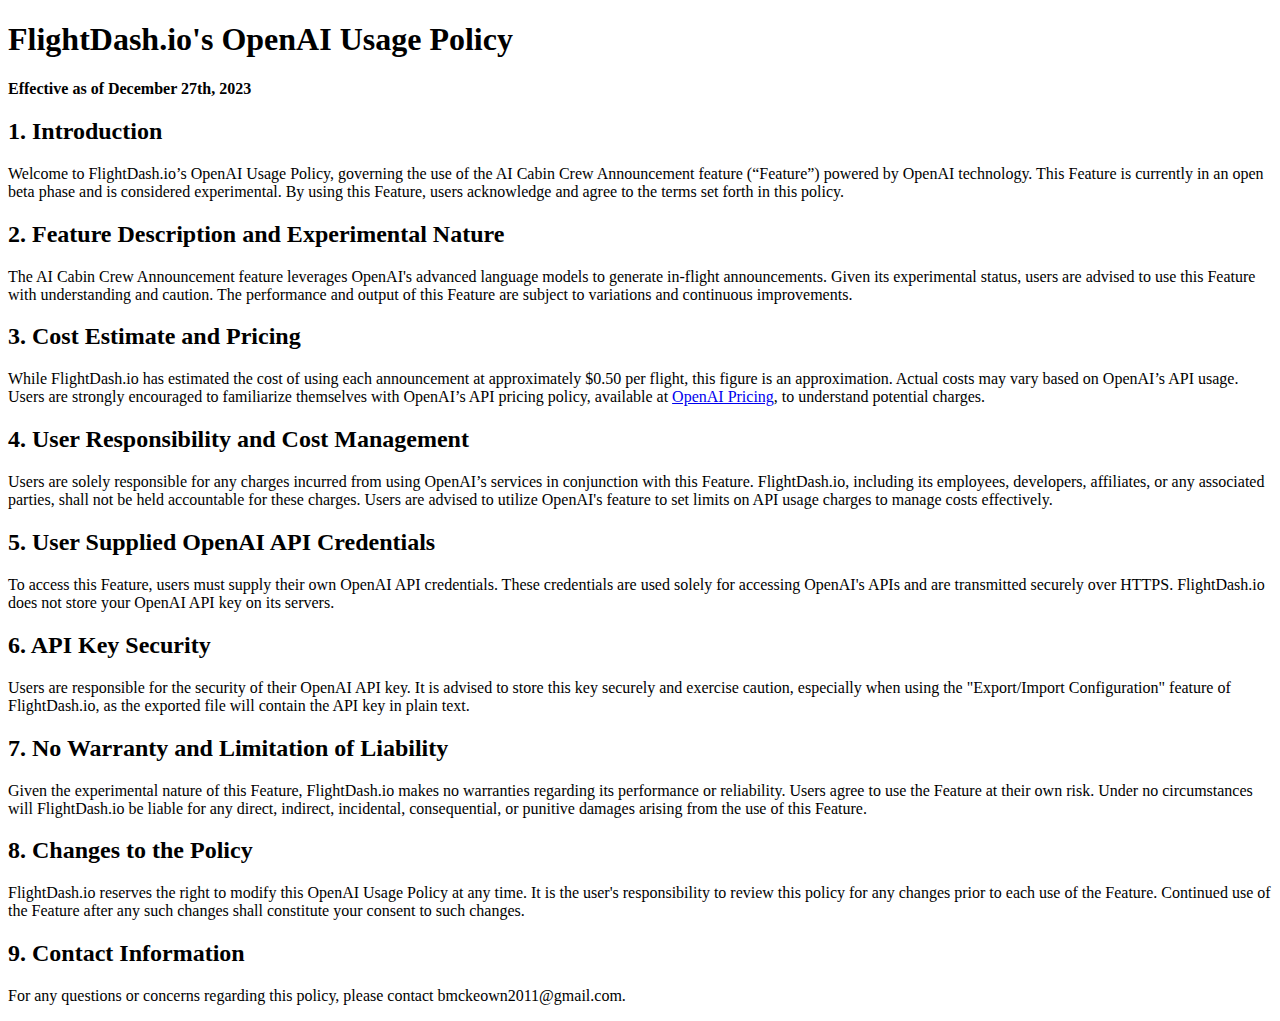
<file: src/main/resources/templates/openai-usage-policy.html>
<!DOCTYPE html>
<html>
<head>
    <title>FlightDash.io's OpenAI Usage Policy</title>
</head>
<body>
    <h1>FlightDash.io's OpenAI Usage Policy</h1>
    <p><strong>Effective as of December 27th, 2023</strong></p>

    <h2>1. Introduction</h2>
    <p>Welcome to FlightDash.io’s OpenAI Usage Policy, governing the use of the AI Cabin Crew Announcement feature (“Feature”) powered by OpenAI technology. This Feature is currently in an open beta phase and is considered experimental. By using this Feature, users acknowledge and agree to the terms set forth in this policy.</p>

    <h2>2. Feature Description and Experimental Nature</h2>
    <p>The AI Cabin Crew Announcement feature leverages OpenAI's advanced language models to generate in-flight announcements. Given its experimental status, users are advised to use this Feature with understanding and caution. The performance and output of this Feature are subject to variations and continuous improvements.</p>

    <h2>3. Cost Estimate and Pricing</h2>
    <p>While FlightDash.io has estimated the cost of using each announcement at approximately $0.50 per flight, this figure is an approximation. Actual costs may vary based on OpenAI’s API usage. Users are strongly encouraged to familiarize themselves with OpenAI’s API pricing policy, available at <a href="https://openai.com/pricing#language-models">OpenAI Pricing</a>, to understand potential charges.</p>

    <h2>4. User Responsibility and Cost Management</h2>
    <p>Users are solely responsible for any charges incurred from using OpenAI’s services in conjunction with this Feature. FlightDash.io, including its employees, developers, affiliates, or any associated parties, shall not be held accountable for these charges. Users are advised to utilize OpenAI's feature to set limits on API usage charges to manage costs effectively.</p>

    <h2>5. User Supplied OpenAI API Credentials</h2>
    <p>To access this Feature, users must supply their own OpenAI API credentials. These credentials are used solely for accessing OpenAI's APIs and are transmitted securely over HTTPS. FlightDash.io does not store your OpenAI API key on its servers.</p>

    <h2>6. API Key Security</h2>
    <p>Users are responsible for the security of their OpenAI API key. It is advised to store this key securely and exercise caution, especially when using the "Export/Import Configuration" feature of FlightDash.io, as the exported file will contain the API key in plain text.</p>

    <h2>7. No Warranty and Limitation of Liability</h2>
    <p>Given the experimental nature of this Feature, FlightDash.io makes no warranties regarding its performance or reliability. Users agree to use the Feature at their own risk. Under no circumstances will FlightDash.io be liable for any direct, indirect, incidental, consequential, or punitive damages arising from the use of this Feature.</p>

    <h2>8. Changes to the Policy</h2>
    <p>FlightDash.io reserves the right to modify this OpenAI Usage Policy at any time. It is the user's responsibility to review this policy for any changes prior to each use of the Feature. Continued use of the Feature after any such changes shall constitute your consent to such changes.</p>

    <h2>9. Contact Information</h2>
    <p>For any questions or concerns regarding this policy, please contact bmckeown2011@gmail.com.</p>
</body>
</html>
</file>
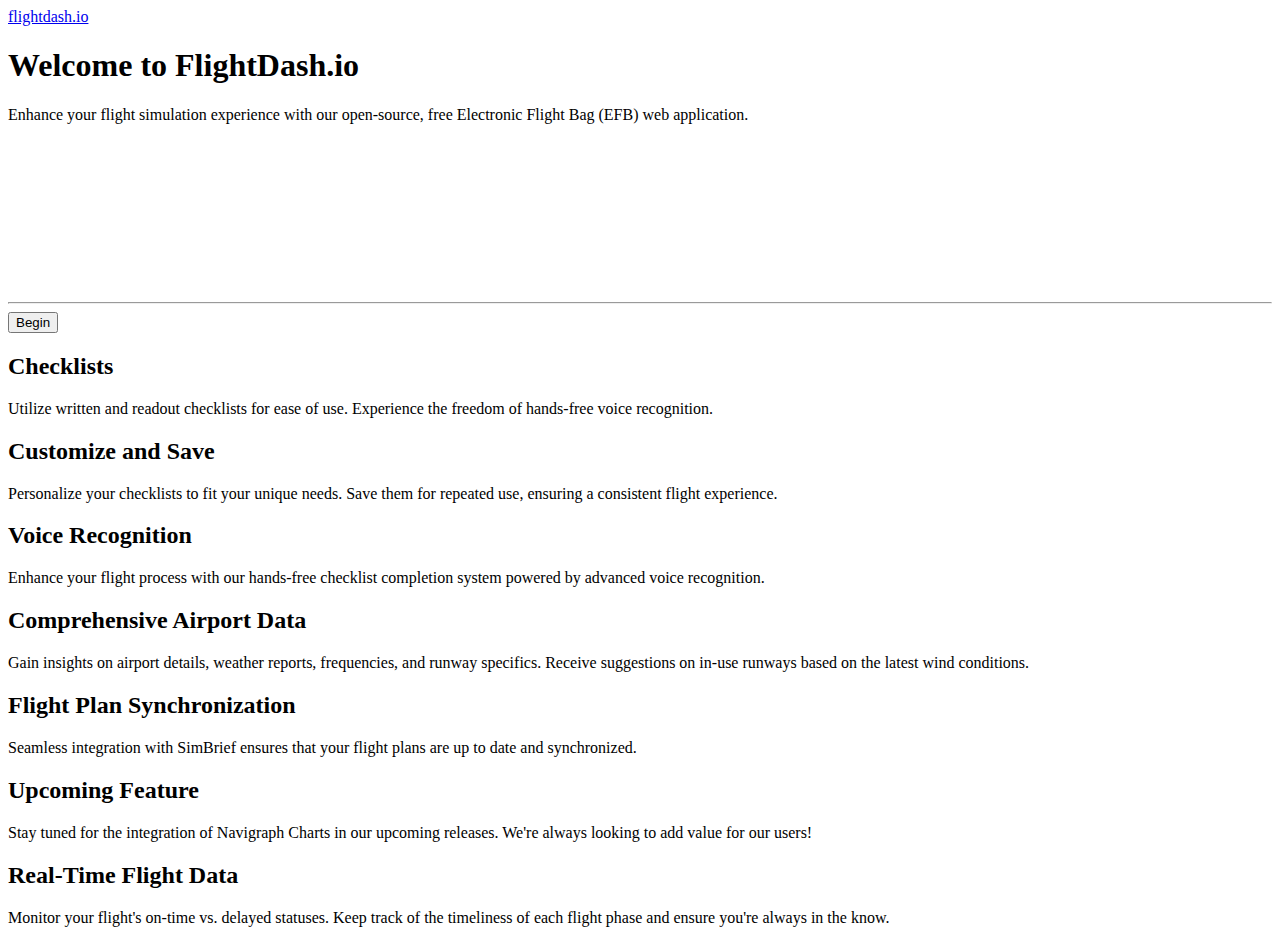
<file: src/main/resources/templates/welcome.html>
<!DOCTYPE html>
<html lang="en">
<head>
    <meta charset="UTF-8">
    <meta name="viewport" content="width=device-width, initial-scale=1.0">
    <title>FlightDash.io</title>
    <style>
        .feature-icon {
            font-size: 3rem;
            margin-bottom: 1rem;
        }
    </style>
</head>
<body>


<!-- Navbar -->
<nav class="navbar navbar-expand-lg navbar-dark bg-dark sticky-top">
    <div class="container-fluid">
        <a class="navbar-brand" href="#">
            <i class="fas fa-plane"></i> flightdash.io
        </a>
        <!-- More navbar items here if needed -->
    </div>
</nav>

<!-- Header -->
<header class="container text-center my-5">
    <h1>Welcome to FlightDash.io</h1>
    <p>Enhance your flight simulation experience with our open-source, free Electronic Flight Bag (EFB) web application.</p>
</header>

<!-- Video Section -->
<section class="container mb-5">
    <div class="embed-responsive embed-responsive-16by9">
        <iframe src="https://www.youtube.com/embed/mNOUZ_0jkOQ?si=408eb4fOafsPONuK" title="YouTube video player" frameborder="0" allow="accelerometer; autoplay; clipboard-write; encrypted-media; gyroscope; picture-in-picture; web-share" allowfullscreen class="embed-responsive-item"></iframe>
    </div>    
    <hr>
    <div class="container text-center"><button type="button" class="btn btn-lg btn-cyan full-width" data-bs-dismiss="modal">Begin</button></div>
</section>

<!-- Features Section -->
<section class="container mb-5">
    <!-- Checklists -->
    <div class="row mb-5">
        <div class="col text-center">
            <i class="fas fa-clipboard-list feature-icon"></i>
            <h2>Checklists</h2>
            <p>Utilize written and readout checklists for ease of use. Experience the freedom of hands-free voice recognition.</p>
        </div>
    </div>
    <!-- Customize and Save -->
    <div class="row mb-5">
        <div class="col text-center">
            <i class="fas fa-save feature-icon"></i>
            <h2>Customize and Save</h2>
            <p>Personalize your checklists to fit your unique needs. Save them for repeated use, ensuring a consistent flight experience.</p>
        </div>
    </div>
    <!-- Voice Recognition -->
    <div class="row mb-5">
        <div class="col text-center">
            <i class="fas fa-microphone feature-icon"></i>
            <h2>Voice Recognition</h2>
            <p>Enhance your flight process with our hands-free checklist completion system powered by advanced voice recognition.</p>
        </div>
    </div>
    <!-- Comprehensive Airport Data -->
    <div class="row mb-5">
        <div class="col text-center">
            <i class="fas fa-airport feature-icon"></i>
            <h2>Comprehensive Airport Data</h2>
            <p>Gain insights on airport details, weather reports, frequencies, and runway specifics. Receive suggestions on in-use runways based on the latest wind conditions.</p>
        </div>
    </div>
    <!-- Flight Plan Synchronization -->
    <div class="row mb-5">
        <div class="col text-center">
            <i class="fas fa-sync feature-icon"></i>
            <h2>Flight Plan Synchronization</h2>
            <p>Seamless integration with SimBrief ensures that your flight plans are up to date and synchronized.</p>
        </div>
    </div>
    <!-- Upcoming Feature -->
    <div class="row mb-5">
        <div class="col text-center">
            <i class="fas fa-map feature-icon"></i>
            <h2>Upcoming Feature</h2>
            <p>Stay tuned for the integration of Navigraph Charts in our upcoming releases. We're always looking to add value for our users!</p>
        </div>
    </div>
    <!-- Real-Time Flight Data -->
    <div class="row mb-5">
        <div class="col text-center">
            <i class="fas fa-clock feature-icon"></i>
            <h2>Real-Time Flight Data</h2>
            <p>Monitor your flight's on-time vs. delayed statuses. Keep track of the timeliness of each flight phase and ensure you're always in the know.</p>
        </div>
    </div>
</section>

<!-- Footer (if needed) -->

<!-- Bootstrap 5 JS, Popper.js, and jQuery -->
<script src="https://code.jquery.com/jquery-3.5.1.slim.min.js"></script>
<script src="https://cdn.jsdelivr.net/npm/bootstrap@5.0.2/dist/js/bootstrap.bundle.min.js"></script>
</body>
</html>
</file>
